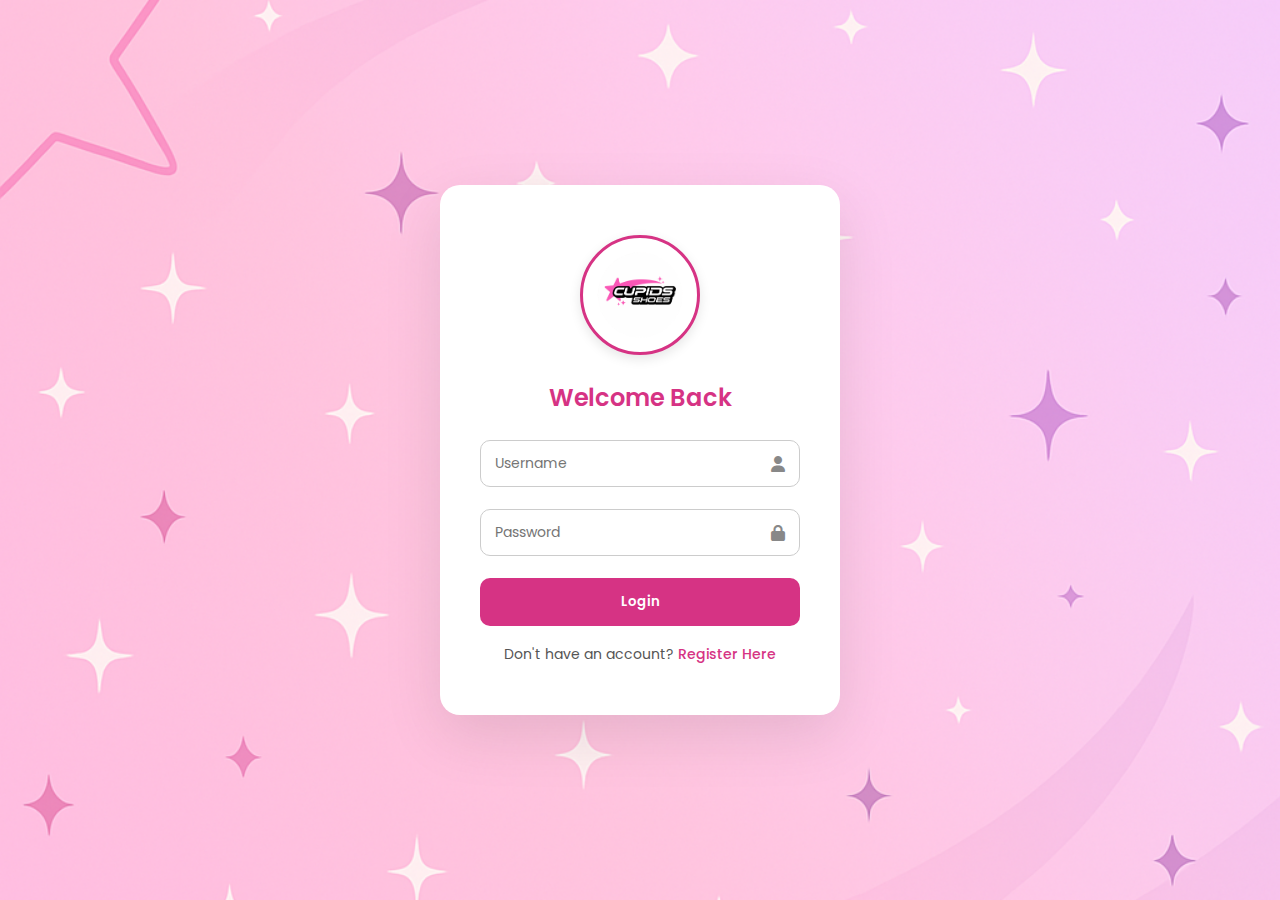
<file: Login/register/login.html>
<!DOCTYPE html>
<html lang="en">
<head>
  <meta charset="UTF-8" />
  <meta name="viewport" content="width=device-width, initial-scale=1.0"/>
  <title>Login - Cupid Shoes</title>
  <link href="https://fonts.googleapis.com/css2?family=Poppins:wght@400;600&display=swap" rel="stylesheet"/>
  <link rel="stylesheet" href="https://cdnjs.cloudflare.com/ajax/libs/font-awesome/6.5.0/css/all.min.css" />
  <link rel="stylesheet" href="login.css"/>
</head>
<body>
  
  <div class="login-container">
    <img src="logo.png" alt="Cupid Shoes Logo" class="logo" />
    <h2>Welcome Back</h2>
    <form id="loginForm">
      <div class="form-group">
        <i class="fas fa-user"></i>
        <input type="text" id="username" name="username" placeholder="Username" required />
      </div>
      <div class="form-group">
        <i class="fas fa-lock"></i>
        <input type="password" id="password" name="password" placeholder="Password" required />
      </div>
      <button type="submit" class="btn">Login</button>
      <div class="extra-links">
        <p>Don't have an account? <a href="../Register/register.html">Register Here</a></p>
      </div>
    </form>
  </div>
  <script src="login.js"></script>
</body>
</html>
</file>
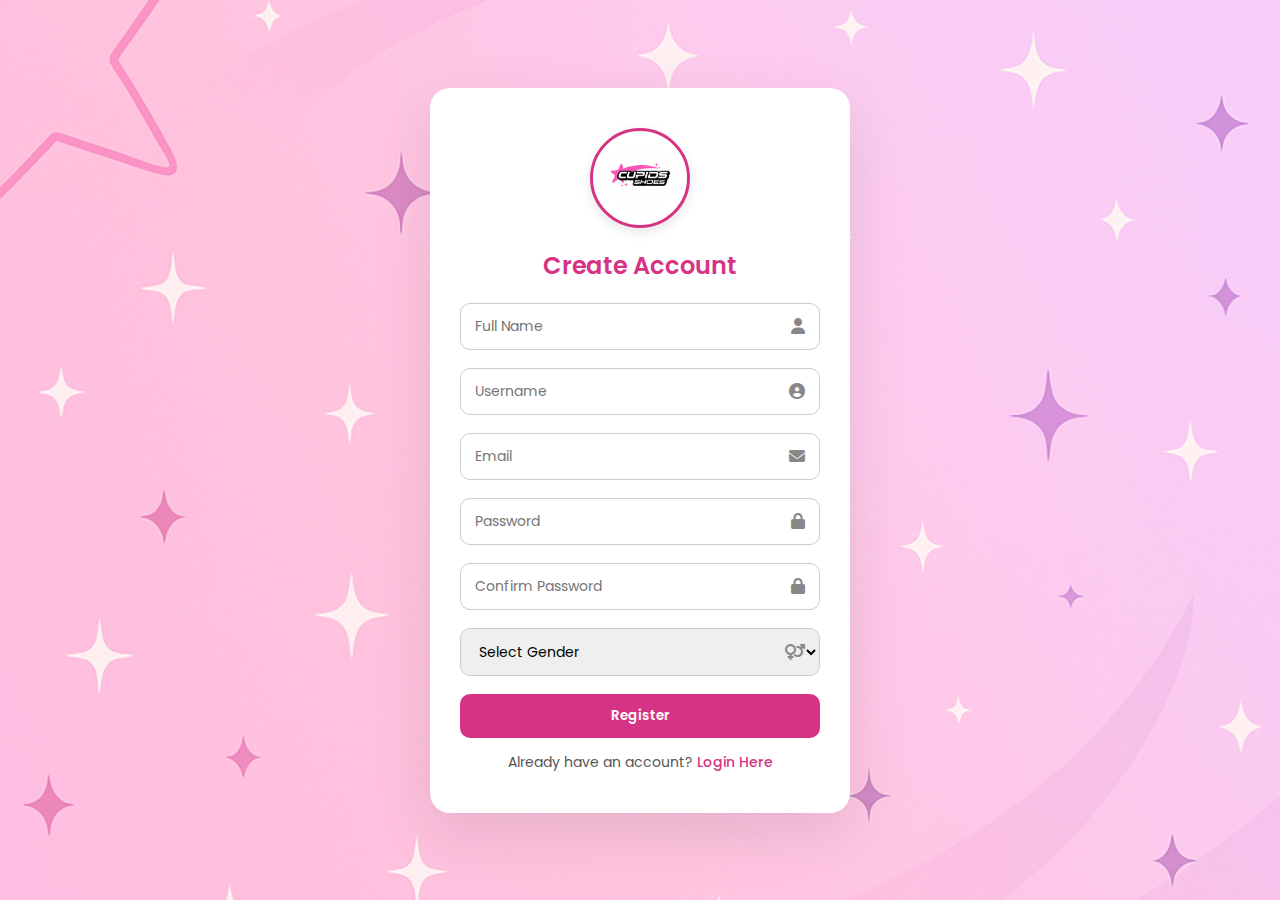
<file: Login/register/register.html>
<!DOCTYPE html>
<html lang="en">
<head>
  <meta charset="UTF-8" />
  <meta name="viewport" content="width=device-width, initial-scale=1.0"/>
  <title>Register - Cupid Shoes</title>
  <link href="https://fonts.googleapis.com/css2?family=Poppins:wght@400;600&display=swap" rel="stylesheet"/>
  <link rel="stylesheet" href="https://cdnjs.cloudflare.com/ajax/libs/font-awesome/6.5.0/css/all.min.css" />
  <link rel="stylesheet" href="register.css"/>
</head>
<body>
  
  <div class="register-container">
    <img src="logo.png" alt="Cupid Shoes Logo" class="logo"/>
    <h2>Create Account</h2>
    <form id="registrationForm">
      <div class="form-group">
        <i class="fas fa-user"></i>
        <input type="text" id="fullname" placeholder="Full Name" required />
      </div>
      <div class="form-group">
        <i class="fas fa-user-circle"></i>
        <input type="text" id="username" placeholder="Username" required />
      </div>
      <div class="form-group">
        <i class="fas fa-envelope"></i>
        <input type="email" id="email" placeholder="Email" required />
      </div>
      <div class="form-group">
        <i class="fas fa-lock"></i>
        <input type="password" id="password" placeholder="Password" required />
      </div>
      <div class="form-group">
        <i class="fas fa-lock"></i>
        <input type="password" id="confirmPassword" placeholder="Confirm Password" required />
      </div>
      <div class="form-group select-wrapper">
        <i class="fas fa-venus-mars"></i>
        <select id="gender" required>
          <option value="">Select Gender</option>
          <option value="male">Male</option>
          <option value="female">Female</option>
          <option value="other">Other</option>
        </select>
      </div>
      <button type="submit" class="btn">Register</button>
      <div class="extra-links">
        <p>Already have an account? <a href="/Login/register/login.html">Login Here</a></p>
      </div>
    </form>
  </div>
  <script src="register.js"></script>
</body>
</html>
</file>
<file: Login/register/login.css>
* {
    margin: 0;
    padding: 0;
    box-sizing: border-box;
    font-family: 'Poppins', sans-serif;
  }
  
  body {
    background-image: url("bg.png");
    background-size: cover;
    background-position: center;
    background-repeat: no-repeat;
    display: flex;
    justify-content: center;
    align-items: center;
    height: 100vh;
  }
  
  
  .login-container {
    background: white;
    padding: 50px 40px;
    border-radius: 20px;
    box-shadow: 0 20px 60px rgba(0, 0, 0, 0.1);
    width: 100%;
    max-width: 400px;
    transition: transform 0.3s ease;
  }
  
  .login-container:hover {
    transform: scale(1.01);
  }
  
  .login-container h2 {
    text-align: center;
    margin-bottom: 25px;
    font-weight: 600;
    color: #d63384;
  }
  
  .login-container .logo {
    display: block;
    margin: 0 auto 25px;
    height: 120px;
    width: 120px;
    border-radius: 50%;
    object-fit: cover;
    border: 3px solid #d63384;
    box-shadow: 0 4px 12px rgba(0, 0, 0, 0.1);
    background-color: white;
  }
  
  
  
  .form-group {
    position: relative;
    margin-bottom: 22px;
  }
  
  .form-group input {
    width: 100%;
    padding: 12px 40px 12px 14px;
    border: 1px solid #ccc;
    border-radius: 10px;
    font-size: 14px;
    transition: border-color 0.3s;
  }
  
  .form-group input:focus {
    border-color: #d63384;
    outline: none;
  }
  
  .form-group i {
    position: absolute;
    right: 15px;
    top: 50%;
    transform: translateY(-50%);
    color: #888;
    font-size: 16px;
  }
  
  .btn {
    width: 100%;
    padding: 14px;
    background-color: #d63384;
    color: white;
    border: none;
    border-radius: 10px;
    font-weight: 600;
    cursor: pointer;
    transition: background-color 0.3s;
  }
  
  .btn:hover {
    background-color: #c31b6c;
  }
  
  .extra-links {
    text-align: center;
    margin-top: 18px;
    font-size: 14px;
    color: #555;
  }
  
  .extra-links a {
    color: #d63384;
    text-decoration: none;
    font-weight: 500;
  }
  
  .extra-links a:hover {
    text-decoration: underline;
  }
</file>
<file: Login/register/register.css>
/* register.css */
* {
    margin: 0;
    padding: 0;
    box-sizing: border-box;
    font-family: 'Poppins', sans-serif;
  }
  
  html, body {
    height: 100%;
    overflow: hidden;
  }
  
  body {
    background-image: url("bg.png");
    background-size: cover;
    background-position: center;
    background-repeat: no-repeat;
    display: flex;
    justify-content: center;
    align-items: center;
  }
  
  .register-container {
    background: white;
    padding: 40px 30px;
    border-radius: 20px;
    box-shadow: 0 20px 60px rgba(0, 0, 0, 0.1);
    width: 100%;
    max-width: 420px;
    transition: transform 0.3s ease;
  }
  
  .register-container:hover {
    transform: scale(1.01);
  }
  
  .register-container h2 {
    text-align: center;
    margin-bottom: 20px;
    font-weight: 600;
    color: #d63384;
  }
  
  .register-container .logo {
    display: block;
    margin: 0 auto 20px;
    height: 100px;
    width: 100px;
    border-radius: 50%;
    object-fit: cover;
    border: 3px solid #d63384;
    box-shadow: 0 4px 12px rgba(0, 0, 0, 0.1);
    background-color: white;
  }
  
  .form-group {
    position: relative;
    margin-bottom: 18px;
  }
  
  .form-group input,
  .form-group select {
    width: 100%;
    padding: 12px 40px 12px 14px;
    border: 1px solid #ccc;
    border-radius: 10px;
    font-size: 14px;
    transition: border-color 0.3s;
  }
  
  .form-group input:focus,
  .form-group select:focus {
    border-color: #d63384;
    outline: none;
  }
  
  .form-group i {
    position: absolute;
    right: 15px;
    top: 50%;
    transform: translateY(-50%);
    color: #888;
    font-size: 16px;
  }
  
  .select-wrapper {
    position: relative;
  }
  
  .btn {
    width: 100%;
    padding: 12px;
    background-color: #d63384;
    color: white;
    border: none;
    border-radius: 10px;
    font-weight: 600;
    cursor: pointer;
    transition: background-color 0.3s;
  }
  
  .btn:hover {
    background-color: #c31b6c;
  }
  
  .extra-links {
    text-align: center;
    margin-top: 14px;
    font-size: 14px;
    color: #555;
  }
  
  .extra-links a {
    color: #d63384;
    text-decoration: none;
    font-weight: 500;
  }
  
  .extra-links a:hover {
    text-decoration: underline;
  }
</file>
